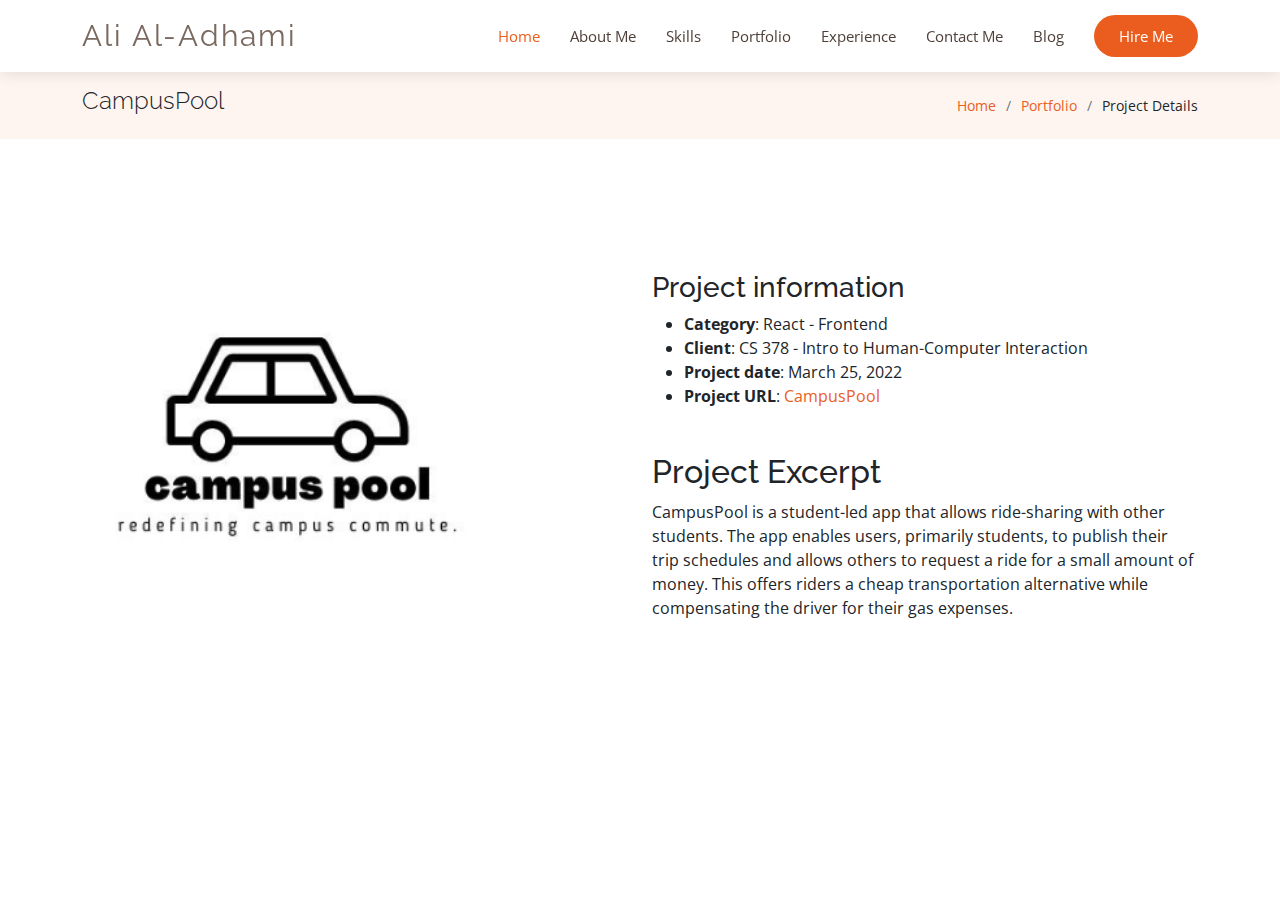
<file: project_detail/views/campuspool.html>
<!DOCTYPE html>
<html lang="en">

<head>
  <meta charset="UTF-8">
  <meta name="descriptison" content="CampusPool Project">
  <meta name="keywords" content="">
  <meta name="author" content="Ali Al-Adhami">
  <link rel="icon" type="image/png" sizes="32x32" href="../../img/favicon-32x32.png">
  <meta content="width=device-width, initial-scale=1.0" name="viewport">

  <title>CampusPool</title>
  <meta content="" name="description">
  <meta content="" name="keywords">

  <!-- Google Fonts -->
  <link href="https://fonts.googleapis.com/css?family=Open+Sans:300,300i,400,400i,600,600i,700,700i|Raleway:300,300i,400,400i,600,600i,700,700i" rel="stylesheet">

  <!-- Vendor CSS Files -->
  <link href="../../vendor_assets/aos/aos.css" rel="stylesheet">
  <link href="../../vendor_assets/bootstrap/css/bootstrap.min.css" rel="stylesheet">
  <link href="../../vendor_assets/bootstrap-icons/bootstrap-icons.css" rel="stylesheet">
  <link href="../../vendor_assets/boxicons/css/boxicons.min.css" rel="stylesheet">
  <link href="../../vendor_assets/glightbox/css/glightbox.min.css" rel="stylesheet">
  <link href="../../vendor_assets/swiper/swiper-bundle.min.css" rel="stylesheet">

  <!-- Template Main CSS File -->
  <link href="../../css/style.css" rel="stylesheet">
  <link href="../css/project_detail.css" rel="stylesheet">

</head>

<body>

  <!-- ======= Header ======= -->
  <header id="header" class="fixed-top d-flex align-items-center">
    <div class="container d-flex align-items-center justify-content-between" data-aos="fade-down"
        data-aos-duration="700" data-aos-easing="linear">
        <div class="name-logo">
            <h1 class="text-light"><a href="https://ali-aladhami.com"><span>Ali Al-Adhami</span></a></h1>
        </div>
        <nav id="navbar" class="navbar">
            <ul>
                <li><a class="navbar_link scrollto active" href="#landing">Home</a></li>
                <li><a class="navbar_link scrollto" href="#about">About Me</a></li>
                <li><a class="navbar_link scrollto" href="#skills">Skills</a></li>
                <li><a class="navbar_link scrollto" href="#portfolio">Portfolio</a></li>
                <li><a class="navbar_link scrollto" href="#exp">Experience</a></li>
                <li><a class="navbar_link scrollto" href="#footer">Contact Me</a></li>
                <li><a class="navbar_link scrollto" href="https://blog.ali-aladhami.com/">Blog</a></li>
                <li><a class="get-started scrollto" href="#footer">Hire Me</a></li>
            </ul>
            <i class="bi bi-list mobile-nav-toggle"></i>
        </nav><!-- .navbar -->
    </div>
</header><!-- End Header -->

  <main id="main">

    <!-- ======= Breadcrumbs Section ======= -->
    <section class="breadcrumbs">
      <div class="container">

        <div class="d-flex justify-content-between align-items-center">
          <h2>CampusPool</h2>
          <ol>
            <li><a href="https://ali-aladhami.com">Home</a></li>
            <li><a href="https://ali-aladhami.com#portfolio">Portfolio</a></li>
            <li>Project Details</li>
          </ol>
        </div>

      </div>
    </section><!-- Breadcrumbs Section -->

    <!-- ======= Portfolio Details Section ======= -->
    <section id="portfolio-details" class="portfolio-details">
      <div class="container">

        <div class="row gy-4">

          <div class="col-lg-2">
            <img src="../../img/campuspool.png" alt="Campus Pool Logo" class="project-img">
          </div>

          <div class="col-lg-6 offset-md-4">
            <div class="portfolio-info">
              <h3>Project information</h3>
              <ul>
                <li><strong>Category</strong>: React - Frontend</li>
                <li><strong>Client</strong>: CS 378 - Intro to Human-Computer Interaction</li>
                <li><strong>Project date</strong>: March 25, 2022</li>
                <li><strong>Project URL</strong>:
                  <a
                    href="https://github.com/trumanbyrd/hci-final"
                    target="_blank" rel="noopener noreferrer">
                    CampusPool
                  </a>
                </li>
              </ul>
            </div>
            <div class="project-description"">
              <h2>Project Excerpt</h2>
              <p>
                CampusPool is a student-led app that allows ride-sharing with
                other students. The app enables users, primarily students, to
                publish their trip schedules and allows others to request a ride
                for a small amount of money. This offers riders a cheap
                transportation alternative while compensating the driver for
                their gas expenses.
              </p>
            </div>
          </div>

        </div>

      </div>
    </section><!-- End Portfolio Details Section -->

  </main><!-- End #main -->


  <!-- <a href="#" class="back-to-top d-flex align-items-center justify-content-center"><i class="bi bi-arrow-up-short"></i></a> -->

  <!-- Vendor JS Files -->
  <script src="../../vendor_assets/aos/aos.js"></script>
  <script src="../../vendor_assets/bootstrap/js/bootstrap.bundle.min.js"></script>
  <script src="../../vendor_assets/glightbox/js/glightbox.min.js"></script>
  <script src="../../vendor_assets/isotope-layout/isotope.pkgd.min.js"></script>
  <script src="../../vendor_assets/swiper/swiper-bundle.min.js"></script>

  <!-- Template Main JS File -->
  <script src="../../js/main.js"></script>

</body>

</html>
</file>
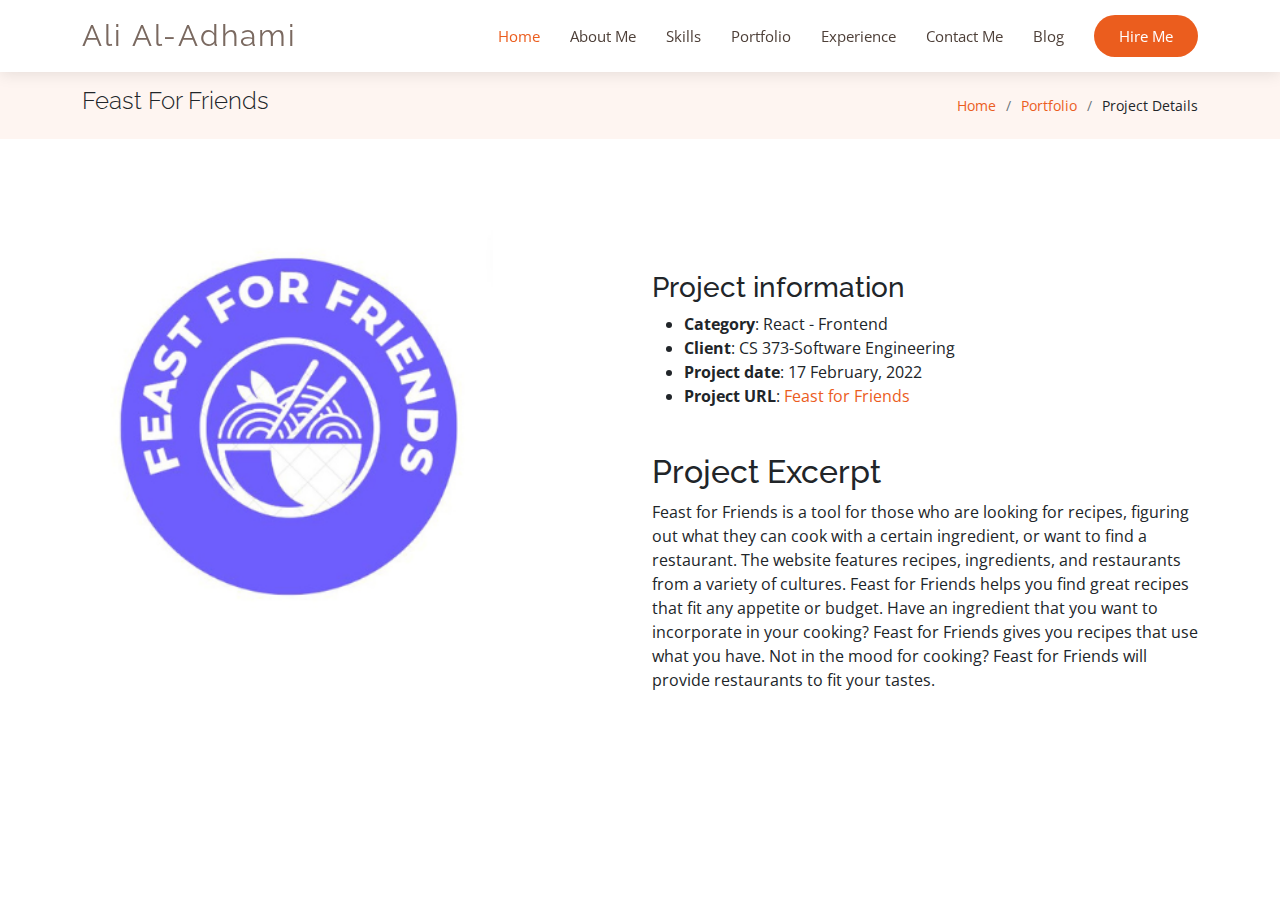
<file: project_detail/views/fff.html>
<!DOCTYPE html>
<html lang="en">

<head>
  <meta charset="UTF-8">
  <meta name="descriptison" content="Feast For Friends Project">
  <meta name="keywords" content="">
  <meta name="author" content="Ali Al-Adhami">
  <link rel="icon" type="image/png" sizes="32x32" href="../../img/favicon-32x32.png">
  <meta content="width=device-width, initial-scale=1.0" name="viewport">

  <title>Feast For Friends</title>
  <meta content="" name="description">
  <meta content="" name="keywords">

  <!-- Google Fonts -->
  <link href="https://fonts.googleapis.com/css?family=Open+Sans:300,300i,400,400i,600,600i,700,700i|Raleway:300,300i,400,400i,600,600i,700,700i" rel="stylesheet">

  <!-- Vendor CSS Files -->
  <link href="../../vendor_assets/aos/aos.css" rel="stylesheet">
  <link href="../../vendor_assets/bootstrap/css/bootstrap.min.css" rel="stylesheet">
  <link href="../../vendor_assets/bootstrap-icons/bootstrap-icons.css" rel="stylesheet">
  <link href="../../vendor_assets/boxicons/css/boxicons.min.css" rel="stylesheet">
  <link href="../../vendor_assets/glightbox/css/glightbox.min.css" rel="stylesheet">
  <link href="../../vendor_assets/swiper/swiper-bundle.min.css" rel="stylesheet">

  <!-- Template Main CSS File -->
  <link href="../../css/style.css" rel="stylesheet">
  <link href="../css/project_detail.css" rel="stylesheet">

</head>

<body>

  <!-- ======= Header ======= -->
  <header id="header" class="fixed-top d-flex align-items-center">
    <div class="container d-flex align-items-center justify-content-between" data-aos="fade-down"
        data-aos-duration="700" data-aos-easing="linear">
        <div class="name-logo">
            <h1 class="text-light"><a href="https://ali-aladhami.com"><span>Ali Al-Adhami</span></a></h1>
        </div>
        <nav id="navbar" class="navbar">
            <ul>
                <li><a class="navbar_link scrollto active" href="#landing">Home</a></li>
                <li><a class="navbar_link scrollto" href="#about">About Me</a></li>
                <li><a class="navbar_link scrollto" href="#skills">Skills</a></li>
                <li><a class="navbar_link scrollto" href="#portfolio">Portfolio</a></li>
                <li><a class="navbar_link scrollto" href="#exp">Experience</a></li>
                <li><a class="navbar_link scrollto" href="#footer">Contact Me</a></li>
                <li><a class="navbar_link scrollto" href="https://blog.ali-aladhami.com/">Blog</a></li>
                <li><a class="get-started scrollto" href="#footer">Hire Me</a></li>
            </ul>
            <i class="bi bi-list mobile-nav-toggle"></i>
        </nav><!-- .navbar -->
    </div>
</header><!-- End Header -->

  <main id="main">

    <!-- ======= Breadcrumbs Section ======= -->
    <section class="breadcrumbs">
      <div class="container">

        <div class="d-flex justify-content-between align-items-center">
          <h2>Feast For Friends</h2>
          <ol>
            <li><a href="https://ali-aladhami.com">Home</a></li>
            <li><a href="https://ali-aladhami.com#portfolio">Portfolio</a></li>
            <li>Project Details</li>
          </ol>
        </div>

      </div>
    </section><!-- Breadcrumbs Section -->

    <!-- ======= Portfolio Details Section ======= -->
    <section id="portfolio-details" class="portfolio-details">
      <div class="container">

        <div class="row gy-4">

          <div class="col-lg-2">
            <img src="../../img/FFF.png" alt="Feast for Friends Logo" class="project-img">
          </div>

          <div class="col-lg-6 offset-md-4">
            <div class="portfolio-info">
              <h3>Project information</h3>
              <ul>
                <li><strong>Category</strong>: React - Frontend</li>
                <li><strong>Client</strong>: CS 373-Software Engineering</li>
                <li><strong>Project date</strong>: 17 February, 2022</li>
                <li><strong>Project URL</strong>:
                  <a
                    href="https://gitlab.com/ZauniteKoopa/cs373-web-application"
                    target="_blank" rel="noopener noreferrer">
                    Feast for Friends
                  </a>
                </li>
              </ul>
            </div>
            <div class="project-description">
              <h2>Project Excerpt</h2>
              <p>
                Feast for Friends is a tool for those who are looking for
                recipes, figuring out what they can cook with a certain
                ingredient, or want to find a restaurant. The website features
                recipes, ingredients, and restaurants from a variety of
                cultures. Feast for Friends helps you find great recipes that
                fit any appetite or budget. Have an ingredient that you want to
                incorporate in your cooking? Feast for Friends gives you recipes
                that use what you have. Not in the mood for cooking? Feast for
                Friends will provide restaurants to fit your tastes.
              </p>
            </div>
          </div>

        </div>

      </div>
    </section><!-- End Portfolio Details Section -->

  </main><!-- End #main -->


  <!-- <a href="#" class="back-to-top d-flex align-items-center justify-content-center"><i class="bi bi-arrow-up-short"></i></a> -->

  <!-- Vendor JS Files -->
  <script src="../../vendor_assets/aos/aos.js"></script>
  <script src="../../vendor_assets/bootstrap/js/bootstrap.bundle.min.js"></script>
  <script src="../../vendor_assets/glightbox/js/glightbox.min.js"></script>
  <script src="../../vendor_assets/isotope-layout/isotope.pkgd.min.js"></script>
  <script src="../../vendor_assets/swiper/swiper-bundle.min.js"></script>

  <!-- Template Main JS File -->
  <script src="../../js/main.js"></script>

</body>

</html>
</file>
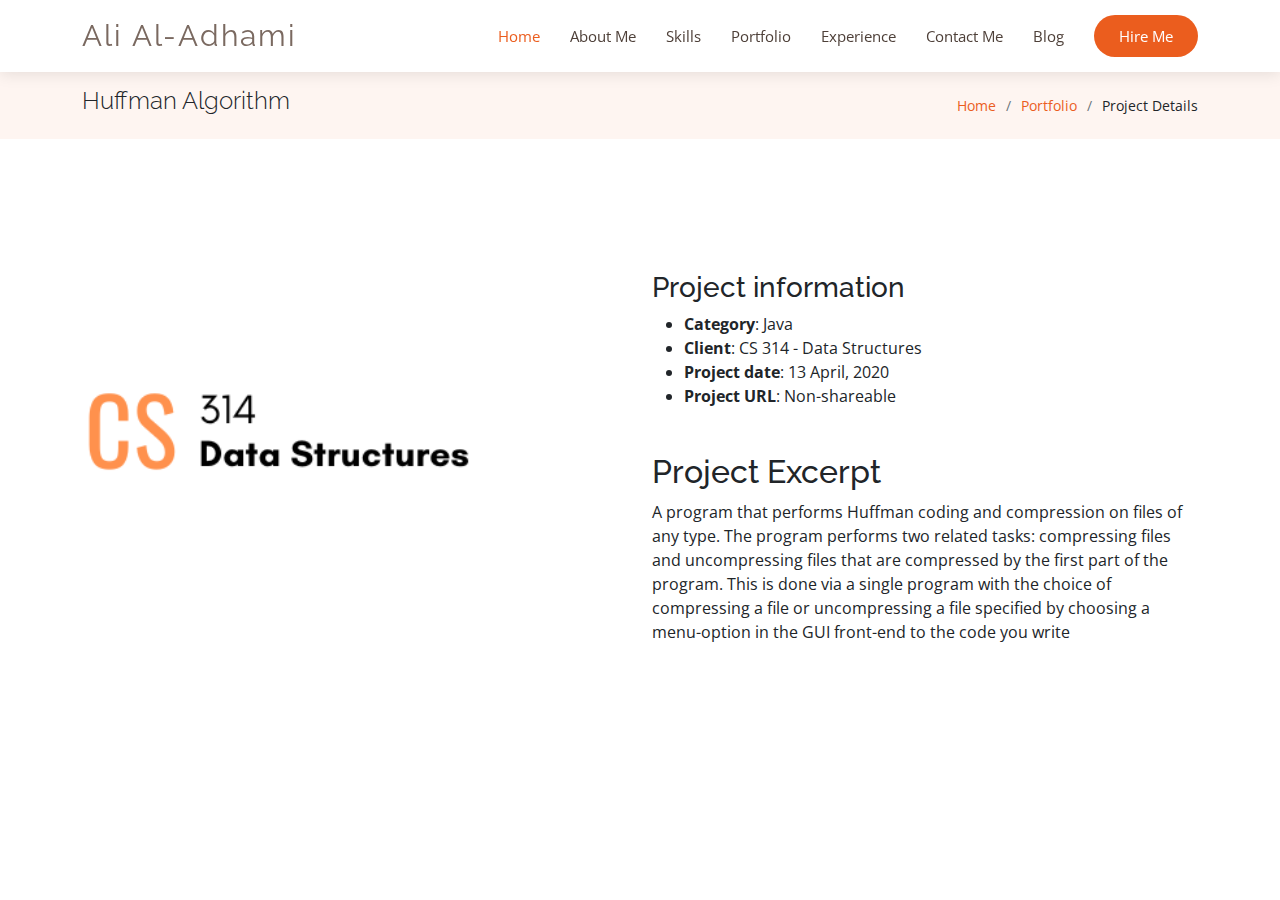
<file: project_detail/views/huffman.html>
<!DOCTYPE html>
<html lang="en">

<head>
  <meta charset="UTF-8">
  <meta name="descriptison" content="Huffman Algorithm Project">
  <meta name="keywords" content="">
  <meta name="author" content="Ali Al-Adhami">
  <link rel="icon" type="image/png" sizes="32x32" href="../../img/favicon-32x32.png">
  <meta content="width=device-width, initial-scale=1.0" name="viewport">

  <title>Huffman Algorithm</title>
  <meta content="" name="description">
  <meta content="" name="keywords">

  <!-- Google Fonts -->
  <link href="https://fonts.googleapis.com/css?family=Open+Sans:300,300i,400,400i,600,600i,700,700i|Raleway:300,300i,400,400i,600,600i,700,700i" rel="stylesheet">

  <!-- Vendor CSS Files -->
  <link href="../../vendor_assets/aos/aos.css" rel="stylesheet">
  <link href="../../vendor_assets/bootstrap/css/bootstrap.min.css" rel="stylesheet">
  <link href="../../vendor_assets/bootstrap-icons/bootstrap-icons.css" rel="stylesheet">
  <link href="../../vendor_assets/boxicons/css/boxicons.min.css" rel="stylesheet">
  <link href="../../vendor_assets/glightbox/css/glightbox.min.css" rel="stylesheet">
  <link href="../../vendor_assets/swiper/swiper-bundle.min.css" rel="stylesheet">

  <!-- Template Main CSS File -->
  <link href="../../css/style.css" rel="stylesheet">
  <link href="../css/project_detail.css" rel="stylesheet">

</head>

<body>

  <!-- ======= Header ======= -->
  <header id="header" class="fixed-top d-flex align-items-center">
    <div class="container d-flex align-items-center justify-content-between" data-aos="fade-down"
        data-aos-duration="700" data-aos-easing="linear">
        <div class="name-logo">
            <h1 class="text-light"><a href="https://ali-aladhami.com"><span>Ali Al-Adhami</span></a></h1>
        </div>
        <nav id="navbar" class="navbar">
            <ul>
                <li><a class="navbar_link scrollto active" href="#landing">Home</a></li>
                <li><a class="navbar_link scrollto" href="#about">About Me</a></li>
                <li><a class="navbar_link scrollto" href="#skills">Skills</a></li>
                <li><a class="navbar_link scrollto" href="#portfolio">Portfolio</a></li>
                <li><a class="navbar_link scrollto" href="#exp">Experience</a></li>
                <li><a class="navbar_link scrollto" href="#footer">Contact Me</a></li>
                <li><a class="navbar_link scrollto" href="https://blog.ali-aladhami.com/">Blog</a></li>
                <li><a class="get-started scrollto" href="#footer">Hire Me</a></li>
            </ul>
            <i class="bi bi-list mobile-nav-toggle"></i>
        </nav><!-- .navbar -->
    </div>
</header><!-- End Header -->

  <main id="main">

    <!-- ======= Breadcrumbs Section ======= -->
    <section class="breadcrumbs">
      <div class="container">

        <div class="d-flex justify-content-between align-items-center">
          <h2>Huffman Algorithm</h2>
          <ol>
            <li><a href="https://ali-aladhami.com">Home</a></li>
            <li><a href="https://ali-aladhami.com#portfolio">Portfolio</a></li>
            <li>Project Details</li>
          </ol>
        </div>

      </div>
    </section><!-- Breadcrumbs Section -->

    <!-- ======= Portfolio Details Section ======= -->
    <section id="portfolio-details" class="portfolio-details">
      <div class="container">

        <div class="row gy-4">

          <div class="col-lg-2">
            <img src="../../img/cs314.png" alt="CS 314" class="project-img">
          </div>

          <div class="col-lg-6 offset-md-4">
            <div class="portfolio-info">
              <h3>Project information</h3>
              <ul>
                <li><strong>Category</strong>: Java</li>
                <li><strong>Client</strong>: CS 314 - Data Structures</li>
                <li><strong>Project date</strong>: 13 April, 2020</li>
                <li><strong>Project URL</strong>: Non-shareable</li>
              </ul>
            </div>
            <div class="project-description">
              <h2>Project Excerpt</h2>
              <p>
                A program that performs Huffman coding and compression on files
                of any type. The program performs two related tasks:
                compressing files and uncompressing files that are
                compressed by the first part of the program. This is done via a
                single program with the choice of compressing a file or
                uncompressing a file specified by choosing a menu-option in the
                GUI front-end to the code you write
              </p>
            </div>
          </div>

        </div>

      </div>
    </section><!-- End Portfolio Details Section -->

  </main><!-- End #main -->


  <!-- <a href="#" class="back-to-top d-flex align-items-center justify-content-center"><i class="bi bi-arrow-up-short"></i></a> -->

  <!-- Vendor JS Files -->
  <script src="../../vendor_assets/aos/aos.js"></script>
  <script src="../../vendor_assets/bootstrap/js/bootstrap.bundle.min.js"></script>
  <script src="../../vendor_assets/glightbox/js/glightbox.min.js"></script>
  <script src="../../vendor_assets/isotope-layout/isotope.pkgd.min.js"></script>
  <script src="../../vendor_assets/swiper/swiper-bundle.min.js"></script>

  <!-- Template Main JS File -->
  <script src="../../js/main.js"></script>

</body>

</html>
</file>
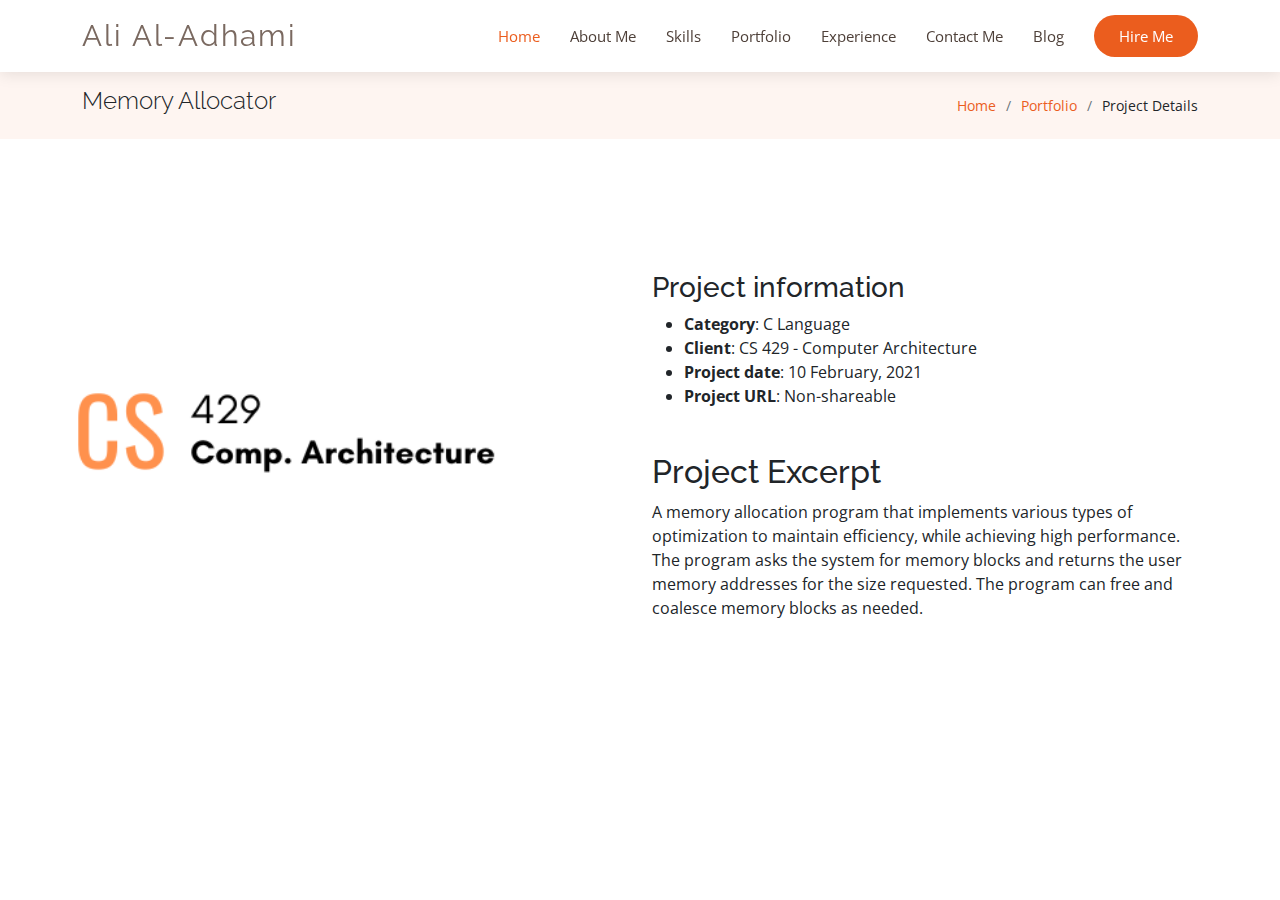
<file: project_detail/views/mem_alloc.html>
<!DOCTYPE html>
<html lang="en">

<head>
  <meta charset="UTF-8">
  <meta name="descriptison" content="Memory Allocator Project">
  <meta name="keywords" content="">
  <meta name="author" content="Ali Al-Adhami">
  <link rel="icon" type="image/png" sizes="32x32" href="../../img/favicon-32x32.png">
  <meta content="width=device-width, initial-scale=1.0" name="viewport">

  <title>Memory Allocator</title>
  <meta content="" name="description">
  <meta content="" name="keywords">

  <!-- Google Fonts -->
  <link href="https://fonts.googleapis.com/css?family=Open+Sans:300,300i,400,400i,600,600i,700,700i|Raleway:300,300i,400,400i,600,600i,700,700i" rel="stylesheet">

  <!-- Vendor CSS Files -->
  <link href="../../vendor_assets/aos/aos.css" rel="stylesheet">
  <link href="../../vendor_assets/bootstrap/css/bootstrap.min.css" rel="stylesheet">
  <link href="../../vendor_assets/bootstrap-icons/bootstrap-icons.css" rel="stylesheet">
  <link href="../../vendor_assets/boxicons/css/boxicons.min.css" rel="stylesheet">
  <link href="../../vendor_assets/glightbox/css/glightbox.min.css" rel="stylesheet">
  <link href="../../vendor_assets/swiper/swiper-bundle.min.css" rel="stylesheet">

  <!-- Template Main CSS File -->
  <link href="../../css/style.css" rel="stylesheet">
  <link href="../css/project_detail.css" rel="stylesheet">

</head>

<body>

  <!-- ======= Header ======= -->
  <header id="header" class="fixed-top d-flex align-items-center">
    <div class="container d-flex align-items-center justify-content-between" data-aos="fade-down"
        data-aos-duration="700" data-aos-easing="linear">
        <div class="name-logo">
            <h1 class="text-light"><a href="https://ali-aladhami.com"><span>Ali Al-Adhami</span></a></h1>
        </div>
        <nav id="navbar" class="navbar">
            <ul>
                <li><a class="navbar_link scrollto active" href="#landing">Home</a></li>
                <li><a class="navbar_link scrollto" href="#about">About Me</a></li>
                <li><a class="navbar_link scrollto" href="#skills">Skills</a></li>
                <li><a class="navbar_link scrollto" href="#portfolio">Portfolio</a></li>
                <li><a class="navbar_link scrollto" href="#exp">Experience</a></li>
                <li><a class="navbar_link scrollto" href="#footer">Contact Me</a></li>
                <li><a class="navbar_link scrollto" href="https://blog.ali-aladhami.com/">Blog</a></li>
                <li><a class="get-started scrollto" href="#footer">Hire Me</a></li>
            </ul>
            <i class="bi bi-list mobile-nav-toggle"></i>
        </nav><!-- .navbar -->
    </div>
</header><!-- End Header -->

  <main id="main">

    <!-- ======= Breadcrumbs Section ======= -->
    <section class="breadcrumbs">
      <div class="container">

        <div class="d-flex justify-content-between align-items-center">
          <h2>Memory Allocator</h2>
          <ol>
            <li><a href="https://ali-aladhami.com">Home</a></li>
            <li><a href="https://ali-aladhami.com#portfolio">Portfolio</a></li>
            <li>Project Details</li>
          </ol>
        </div>

      </div>
    </section><!-- Breadcrumbs Section -->

    <!-- ======= Portfolio Details Section ======= -->
    <section id="portfolio-details" class="portfolio-details">
      <div class="container">

        <div class="row gy-4">

          <div class="col-lg-2">
            <img src="../../img/cs429.png" alt="CS 429" class="project-img">
          </div>

          <div class="col-lg-6 offset-md-4">
            <div class="portfolio-info">
              <h3>Project information</h3>
              <ul>
                <li><strong>Category</strong>: C Language</li>
                <li><strong>Client</strong>: CS 429 - Computer Architecture</li>
                <li><strong>Project date</strong>: 10 February, 2021</li>
                <li><strong>Project URL</strong>: Non-shareable</li>
              </ul>
            </div>
            <div class="project-description">
              <h2>Project Excerpt</h2>
              <p>
                A memory allocation program that implements various types of
                optimization to maintain efficiency, while achieving high
                performance. The program asks the system for memory blocks and
                returns the user memory addresses for the size requested. The
                program can free and coalesce memory blocks as needed.
              </p>
            </div>
          </div>

        </div>

      </div>
    </section><!-- End Portfolio Details Section -->

  </main><!-- End #main -->


  <!-- <a href="#" class="back-to-top d-flex align-items-center justify-content-center"><i class="bi bi-arrow-up-short"></i></a> -->

  <!-- Vendor JS Files -->
  <script src="../../vendor_assets/aos/aos.js"></script>
  <script src="../../vendor_assets/bootstrap/js/bootstrap.bundle.min.js"></script>
  <script src="../../vendor_assets/glightbox/js/glightbox.min.js"></script>
  <script src="../../vendor_assets/isotope-layout/isotope.pkgd.min.js"></script>
  <script src="../../vendor_assets/swiper/swiper-bundle.min.js"></script>

  <!-- Template Main JS File -->
  <script src="../../js/main.js"></script>

</body>

</html>
</file>
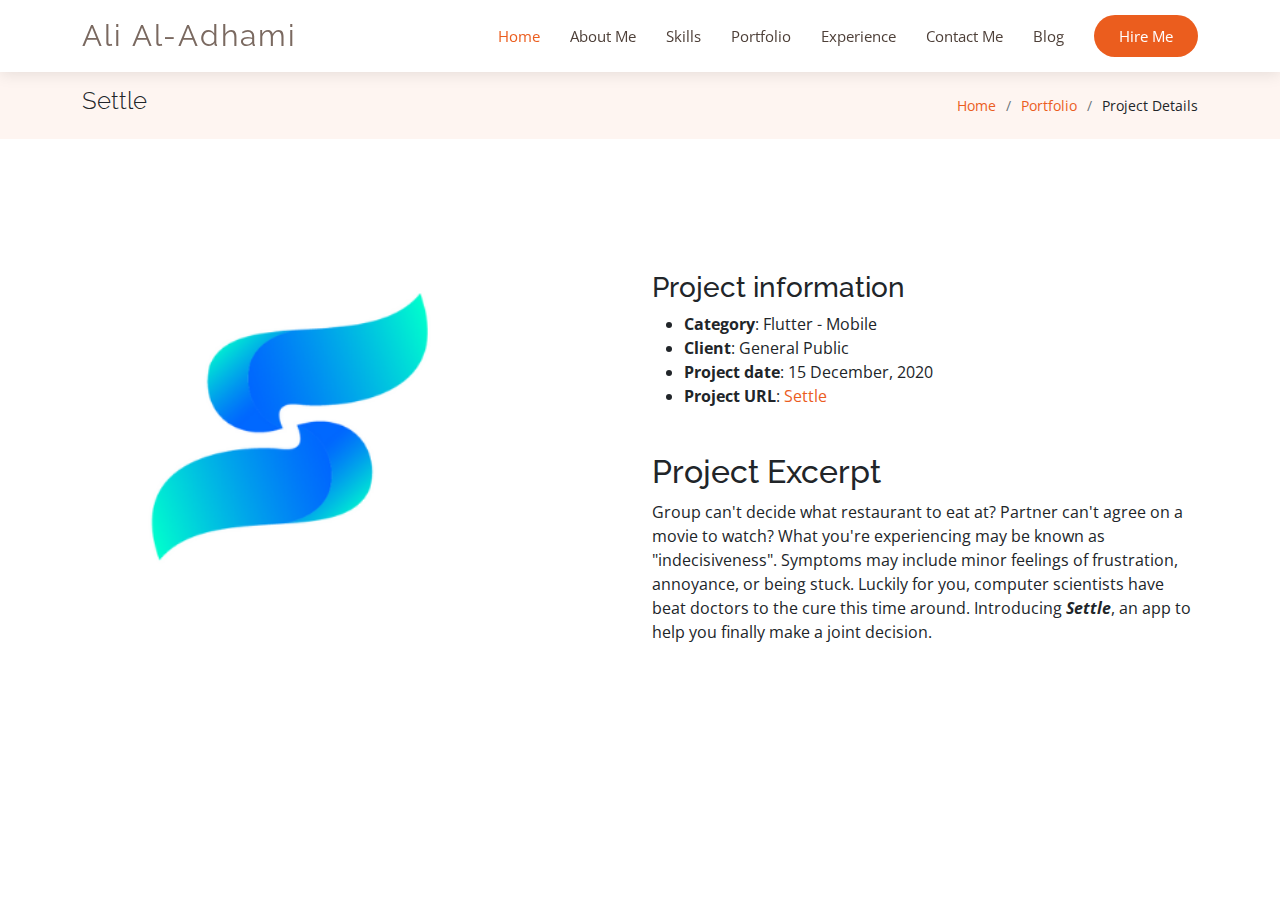
<file: project_detail/views/settle.html>
<!DOCTYPE html>
<html lang="en">

<head>
  <meta charset="UTF-8">
  <meta name="descriptison" content="Settle Project">
  <meta name="keywords" content="">
  <meta name="author" content="Ali Al-Adhami">
  <link rel="icon" type="image/png" sizes="32x32" href="../../img/favicon-32x32.png">
  <meta content="width=device-width, initial-scale=1.0" name="viewport">

  <title>Settle</title>
  <meta content="" name="description">
  <meta content="" name="keywords">

  <!-- Google Fonts -->
  <link href="https://fonts.googleapis.com/css?family=Open+Sans:300,300i,400,400i,600,600i,700,700i|Raleway:300,300i,400,400i,600,600i,700,700i" rel="stylesheet">

  <!-- Vendor CSS Files -->
  <link href="../../vendor_assets/aos/aos.css" rel="stylesheet">
  <link href="../../vendor_assets/bootstrap/css/bootstrap.min.css" rel="stylesheet">
  <link href="../../vendor_assets/bootstrap-icons/bootstrap-icons.css" rel="stylesheet">
  <link href="../../vendor_assets/boxicons/css/boxicons.min.css" rel="stylesheet">
  <link href="../../vendor_assets/glightbox/css/glightbox.min.css" rel="stylesheet">
  <link href="../../vendor_assets/swiper/swiper-bundle.min.css" rel="stylesheet">

  <!-- Template Main CSS File -->
  <link href="../../css/style.css" rel="stylesheet">
  <link href="../css/project_detail.css" rel="stylesheet">

</head>

<body>

  <!-- ======= Header ======= -->
  <header id="header" class="fixed-top d-flex align-items-center">
    <div class="container d-flex align-items-center justify-content-between" data-aos="fade-down"
        data-aos-duration="700" data-aos-easing="linear">
        <div class="name-logo">
            <h1 class="text-light"><a href="https://ali-aladhami.com"><span>Ali Al-Adhami</span></a></h1>
        </div>
        <nav id="navbar" class="navbar">
            <ul>
                <li><a class="navbar_link scrollto active" href="#landing">Home</a></li>
                <li><a class="navbar_link scrollto" href="#about">About Me</a></li>
                <li><a class="navbar_link scrollto" href="#skills">Skills</a></li>
                <li><a class="navbar_link scrollto" href="#portfolio">Portfolio</a></li>
                <li><a class="navbar_link scrollto" href="#exp">Experience</a></li>
                <li><a class="navbar_link scrollto" href="#footer">Contact Me</a></li>
                <li><a class="navbar_link scrollto" href="https://blog.ali-aladhami.com/">Blog</a></li>
                <li><a class="get-started scrollto" href="#footer">Hire Me</a></li>
            </ul>
            <i class="bi bi-list mobile-nav-toggle"></i>
        </nav><!-- .navbar -->
    </div>
</header><!-- End Header -->

  <main id="main">

    <!-- ======= Breadcrumbs Section ======= -->
    <section class="breadcrumbs">
      <div class="container">

        <div class="d-flex justify-content-between align-items-center">
          <h2>Settle</h2>
          <ol>
            <li><a href="https://ali-aladhami.com">Home</a></li>
            <li><a href="https://ali-aladhami.com#portfolio">Portfolio</a></li>
            <li>Project Details</li>
          </ol>
        </div>

      </div>
    </section><!-- Breadcrumbs Section -->

    <!-- ======= Portfolio Details Section ======= -->
    <section id="portfolio-details" class="portfolio-details">
      <div class="container">

        <div class="row gy-4">

          <div class="col-lg-2">
            <img src="../../img/settle.png" alt="Settle Logo" class="project-img">
          </div>

          <div class="col-lg-6 offset-md-4">
            <div class="portfolio-info">
              <h3>Project information</h3>
              <ul>
                <li><strong>Category</strong>: Flutter - Mobile</li>
                <li><strong>Client</strong>: General Public</li>
                <li><strong>Project date</strong>: 15 December, 2020</li>
                <li><strong>Project URL</strong>:
                  <a
                    href="https://github.com/lilbroadam/Settle"
                    target="_blank" rel="noopener noreferrer">
                    Settle
                  </a>
                </li>
              </ul>
            </div>
            <div class="project-description">
              <h2>Project Excerpt</h2>
              <p>
                Group can't decide what restaurant to eat at? Partner can't
                agree on a movie to watch? What you're experiencing may be known
                as "indecisiveness". Symptoms may include minor feelings of
                frustration, annoyance, or being stuck. Luckily for you,
                computer scientists have beat doctors to the cure this time
                around. Introducing <strong><i>Settle</i></strong>, an app to help you finally make
                a joint decision.
              </p>
            </div>
          </div>

        </div>

      </div>
    </section><!-- End Portfolio Details Section -->

  </main><!-- End #main -->


  <!-- <a href="#" class="back-to-top d-flex align-items-center justify-content-center"><i class="bi bi-arrow-up-short"></i></a> -->

  <!-- Vendor JS Files -->
  <script src="../../vendor_assets/aos/aos.js"></script>
  <script src="../../vendor_assets/bootstrap/js/bootstrap.bundle.min.js"></script>
  <script src="../../vendor_assets/glightbox/js/glightbox.min.js"></script>
  <script src="../../vendor_assets/isotope-layout/isotope.pkgd.min.js"></script>
  <script src="../../vendor_assets/swiper/swiper-bundle.min.js"></script>

  <!-- Template Main JS File -->
  <script src="../../js/main.js"></script>

</body>

</html>
</file>
<file: css/style.css>
@import url('https://fonts.googleapis.com/css?family=Montserrat');

body {
    font-family: "Open Sans", sans-serif;
    color: #212529;
}

a {
    color: #eb5d1e;
    text-decoration: none;
}

::selection {
    background: #F4AF92;
    color: #212529;
}

a:hover {
    color: #ef7f4d;
    text-decoration: none;
}

h1, h2, h3, h4, h5, h6, .font-primary {
    font-family: "Raleway", sans-serif;
}

#header {
    height: 72px;
    transition: all 0.5s;
    z-index: 997;
    transition: all 0.5s;
    background: #fff;
    box-shadow: 0px 2px 15px rgba(0, 0, 0, 0.1);
}
  
#header .name-logo h1 {
    font-size: 30px;
    margin: 0;
    line-height: 1;
    font-weight: 400;
    letter-spacing: 2px;
}

#header .name-logo h1 a, #header .name-logo h1 a:hover {
    color: #7a6960;
    text-decoration: none;
    transform: translateY(-5px) !important;
}

.name-logo {
  transition: all ease 0.3s;
}

.name-logo:hover {
  transform: translateY(-4px);
}
  
#header .name-logo img {
    padding: 0;
    margin: 0;
    max-height: 40px;
}

#main-page {
    margin-top: 72px;
}

#landing {
    width: 100%;
    height: 85vh;
    background: #fef8f5;
    border-bottom: 2px solid #fcebe3;
    margin: 75px 0 -75px 0;
}

#landing h1 {
    font-size: 45px;
    font-weight: 700;
    line-height: 56px;
    margin: 0 0 10px 0;
    color: #4e4039;
}

#landing h2 {
    margin: 5px 0 25px 0;
    font-size: 25px;
    color: #a08f86;
}

#landing .btn-know-me {
    font-weight: 500;
    background-color: #eb5d1e;
    color: #fff;
    display: inline-block;
    transition: 1s;
    padding: 10px 30px;
    border-radius: 4px;
    font-size: 16px;
    margin: 10px;
}

#landing .btn-know-me:hover {
    background: #ef7f4d;
}

#landing .animated{
    animation: up-down 4s ease-in-out infinite alternate-reverse both;
}
  
@-webkit-keyframes up-down {
    0% {
      transform: translateY(10px);
    }
    100% {
      transform: translateY(-10px);
    }
}
  
@keyframes up-down {
    0% {
      transform: translateY(10px);
    }
    100% {
      transform: translateY(-10px);
    }
}

::-webkit-scrollbar {
    width: 10px;
  }
  
  ::-webkit-scrollbar-track {
    background: #f1f1f1;
    border-radius: 10px;
  }
  
  ::-webkit-scrollbar-thumb {
    background: #888;
    border-radius: 10px;
  }
  
  ::-webkit-scrollbar-thumb:hover {
    background: #555;
  }

.navbar {
    padding: 0;
}

.navbar ul {
    padding: 0;
    margin: 0;
    display: flex;
    list-style: none;
    align-items: center;
}

.navbar li {
    position: relative;
}

.navbar a, .navbar a:focus {
    color: #4e4039;
    display: flex;
    align-items: center;
    padding: 10px 0 10px 30px;
    position: relative;
    justify-content: space-between;
    font-family: "Open Sans", sans-serif;
    font-size: 15px;
    transition: 0.35s;
}

.navbar a:hover, .navbar .active, .navbar .active:hover  {
    color: #eb5d1e;
    text-decoration: none;
}

.navbar .get-started {
    background: #eb5d1e;
    padding: 10px 25px;
    color: #fff;
    margin-left: 30px;
    border-radius: 50px;
}

.navbar .get-started:hover {
    background-color: #ef7f4d;
    color: #fff;
}

/* TODO: mobile-compatible navbar */
.mobile-nav-toggle {
    color: #7a6960;
    font-size: 28px;
    display: none;
    cursor: pointer;
    line-height: 0;
    transition: 0.5s;
}

.mobile-nav-toggle .bi-x {
    color: #fff;
}

@media (max-width: 991px) {
    .mobile-nav-toggle {
        display: block;
    }
    .navbar ul {
        display: none;
    }
}

section {
    padding: 60px 0;
    overflow: hidden;
}

.about h3 {
    font-size: 35px;
    color: #4e4039;
    font-weight: 700;
}

.about h4 {
    font-size: 20px;
    color: #7a6960;
    font-weight: 700;
    margin-top: 5px;
}

.about i {
    font-size: 45px;
    margin-top: 15px;
    color: #f39e7a;
}

.about p {
    font-size: 15px;
    color: #5a6570;
}

@media (max-width: 991px) {
    .about .about-img img {
      max-width: 70%;
    }
  }
  
  @media (max-width: 767px) {
    .about .about-img img {
      max-width: 90%;
    }
  }

/* =================================================== */

section {
    padding: 60px 0;
    overflow: hidden;
}
  
  .section-bg {
    background-color: #fef8f5;
}

.section {
    text-align: center;
    padding-bottom: 30px;
}

.section h2 {
    font-size: 24px;
    font-weight: 700;
    padding-bottom: 0;
    line-height: 1px;
    margin-bottom: 15px;
    color: #c2b7b1;
  }
  
.section p {
    padding-bottom: 15px;
    margin-bottom: 15px;
    position: relative;
    font-size: 32px;
    font-weight: 700;
    color: #4e4039;
}

.section p::after {
    content: '';
    position: absolute;
    display: block;
    width: 60px;
    height: 2px;
    background: #eb5d1e;
    bottom: 0;
    left: calc(50% - 30px);
}

.skills .icon-box {
    padding: 30px;
    position: relative;
    overflow: hidden;
    margin: 0  0 40px 0;
    background: #fff;
    box-shadow: 0 10px 29px 0 rgba(68, 88, 144, 0.1);
    transition: all 0.25s ease-in-out;
    border-radius: 15px;
    text-align: center;
    border-bottom: 3px solid #fff;
}

.skills .icon-box:hover {
    transform: translateY(-5px);
    border-color: #ef7f4d;
}

.skills .icon i {
    font-size: 48px;
    line-height: 1;
    margin-bottom: 15px;
    color: #ef7f4d;
}

.skills .skill {
    font-weight: 700;
    margin-bottom: 15px;
    font-size: 18px;
}

.skills .skill a {
    color: #111;
}

.skills .description {
    font-size: 15px;
    line-height: 28px;
    margin-bottom: 0;
}

/* Portfolio */

.portfolio .portfolio-item {
  margin-bottom: 30px;
}

.portfolio #portfolio-flters {
  padding: 0;
  margin: 0 0 35px 0;
  list-style: none;
  text-align: center;
}

.portfolio #portfolio-flters li {
  cursor: pointer;
  margin: 0 15px 15px 0;
  display: inline-block;
  padding: 5px;
  font-size: 16px;
  font-weight: 600;
  line-height: 20px;
  color: #212529;
  margin-bottom: 5px;
  transition: all 0.3s ease-in-out;
}

.portfolio #portfolio-flters li:hover, .portfolio #portfolio-flters li.filter-active {
  color: #eb5d1e;
}

.portfolio #portfolio-flters li:last-child {
  margin-right: 0;
}

.portfolio .portfolio-wrap {
  transition: 0.3s;
  position: relative;
  overflow: hidden;
  border-radius: 8px;
  z-index: 1;
}

.portfolio .portfolio-wrap::before {
  content: "";
  background: rgba(122, 105, 96, 0.6);
  position: absolute;
  left: 100%;
  right: 0;
  top: 0;
  bottom: 0;
  transition: all ease-in-out 0.3s;
  z-index: 2;
}

.portfolio .portfolio-wrap img {
  transition: 0.3s;
  position: relative;
  z-index: 1;
}

.portfolio .portfolio-wrap .portfolio-links {
  opacity: 0;
  left: 0;
  right: 0;
  top: calc(50% - 32px);
  text-align: center;
  z-index: 3;
  position: absolute;
  transition: all ease-in-out 0.3s;
}

.portfolio .portfolio-wrap .portfolio-links a {
  color: #eb5d1e;
  margin: 0 4px;
  line-height: 0;
  background-color: #fff;
  padding-top: 6px;
  padding-right: 1px;
  border-radius: 50px;
  text-align: center;
  width: 32px;
  height: 32px;
  display: inline-block;
  transition: 0.3s;
}

.portfolio .portfolio-wrap .portfolio-links a i {
  line-height: 0;
  font-size: 20px;
}

.portfolio .portfolio-wrap .portfolio-links a:hover {
  background: #eb5d1e;
  color: #fff;
}

.portfolio .portfolio-wrap .portfolio-info {
  opacity: 0;
  position: absolute;
  bottom: -20px;
  left: 0;
  right: 0;
  text-align: center;
  z-index: 3;
  transition: all ease-in-out 0.3s;
}

.portfolio .portfolio-wrap .portfolio-info h4 {
  font-size: 20px;
  color: #fff;
  font-weight: 600;
}

.portfolio .portfolio-wrap .portfolio-info p {
  color: #ffffff;
  font-size: 14px;
  text-transform: uppercase;
}

.portfolio .portfolio-wrap:hover::before {
  left: 0;
}

.portfolio .portfolio-wrap:hover .portfolio-links {
  opacity: 1;
  top: calc(50% - 16px);
}

.portfolio .portfolio-wrap:hover .portfolio-info {
  opacity: 1;
  bottom: 0;
}

/* End of Portfolio */

/* Start Exp section */

.exp {
  background: #fff;
  padding: 60px 0;
}

.exp .employer {
  text-align: center;
  margin-bottom: 20px;
  position: relative;
  overflow: hidden;
}

.exp .employer .employer-info {
  opacity: 0;
  position: absolute;
  bottom: 0;
  top: 0;
  left: 0;
  right: 0;
  transition: 0.2s;
}

.exp .employer .employer-info-content {
  position: absolute;
  left: 50px;
  right: 0;
  bottom: 0;
  transition: bottom 0.4s;
}

.exp .employer .employer-info-content h4 {
  font-weight: 700;
  margin-bottom: 2px;
  font-size: 18px;
  color: #fff;
}

.exp .employer .employer-info-content span {
  font-style: italic;
  display: block;
  font-size: 13px;
  color: #fff;
}

.exp .employer .social {
  position: absolute;
  left: -50px;
  top: 0;
  bottom: 0;
  width: 50px;
  transition: left ease-in-out 0.3s;
  background: rgba(78, 64, 57, 0.6);
  text-align: center;
}

.exp .employer .social a {
  transition: color 0.3s;
  display: block;
  color: #fff;
  margin-top: 15px;
}

.exp .employer .social a:hover {
  color: #eb5d1e;
}

.exp .employer .social i {
  font-size: 18px;
  margin: 0 2px;
}

.exp .employer:hover .employer-info {
  background: linear-gradient(0deg, rgba(78, 64, 57, 0.95) 0%, rgba(78, 64, 57, 0.95) 15%, rgba(255, 255, 255, 0) 100%);
  opacity: 1;
  transition: 0.4s;
}

.exp .employer:hover .employer-info-content {
  bottom: 30px;
  transition: bottom 0.4s;
}

.exp .employer:hover .social {
  left: 0;
  transition: left ease-in-out 0.3s;
}

/* End Exp section */

/* Footer */

#footer {
    background: #fff;
    padding: 0 0 30px 0;
    color: #212529;
    font-size: 14px;
    background: #fef8f5;
  }

  #footer .footer-top {
    padding: 60px 0 30px 0;
    background: #fff;
  }

  #footer .footer-top .footer-contact {
    margin-bottom: 30px;
  }

  #footer .footer-top .footer-contact h4 {
    font-size: 22px;
    margin: 0 0 30px 0;
    padding: 2px 0 2px 0;
    line-height: 1;
    font-weight: 700;
  }
  
  #footer .footer-top .footer-contact p {
    font-size: 14px;
    line-height: 24px;
    margin-bottom: 0;
    font-family: "Raleway", sans-serif;
    color: #5c5c5c;
  }
  
  #footer .footer-top h4 {
    font-size: 16px;
    font-weight: bold;
    color: #212529;
    position: relative;
    padding-bottom: 12px;
  }
  
  #footer .footer-top .social-links a {
    align-content: center;
    font-size: 18px;
    display: inline-block;
    background: #eb5d1e;
    color: #fff;
    line-height: 1;
    padding: 8px 0;
    margin-right: 4px;
    border-radius: 50%;
    text-align: center;
    width: 36px;
    height: 36px;
    transition: 0.3s cubic-bezier(.54,.58,.24,1.04);
  }
  
  #footer .footer-top .social-links a:hover {
    background: #ef7f4d;
    color: #fff;
    text-decoration: none;
    transform: translateY(-5px);
  }

  #footer .copyright {
    text-align: center;
    float: left;
  }
  
  #footer .credits {
    float: right;
    text-align: center;
    font-size: 13px;
    color: #212529;
  }
  
  #footer .credits a {
    color: #eb5d1e;
  }


/* Type Writer */

 .type-writer-wrap {
  font-size: 3rem;
  padding: 0.5rem;
  font-weight: bold;
  letter-spacing: 0.1rem;
  overflow: hidden;
}
.type-writer-wrap span.typed-text {
  font-weight: normal;
  color: #dd7732;
}
.type-writer-wrap span.cursor {
  display: inline-block;
  background-color: #ccc;
  margin-left: 0.1rem;
  width: 3px;
  animation: blink 1s infinite;
}
.type-writer-wrap span.cursor.typing {
  animation: none;
}
@keyframes blink {
  0%  { background-color: #ccc; }
  49% { background-color: #ccc; }
  50% { background-color: transparent; }
  99% { background-color: transparent; }
  100%  { background-color: #ccc; }
}
</file>
<file: project_detail/css/project_detail.css>
.breadcrumbs {
  margin: 72px 0;
  padding: 15px 0;
  background-color: #fef5f1;
  min-height: 40px;
}

.breadcrumbs h2 {
  font-size: 24px;
  font-weight: 300;
}

.breadcrumbs ol {
  display: flex;
  flex-wrap: wrap;
  list-style: none;
  padding: 0;
  margin: 0;
  font-size: 14px;
}

.breadcrumbs ol li + li {
  padding-left: 10px;
}

.breadcrumbs ol li + li::before {
  display: inline-block;
  padding-right: 10px;
  color: #6c757d;
  content: "/";
}

@media (max-width: 768px) {
  .breadcrumbs .d-flex {
    display: block !important;
  }
  .breadcrumbs ol {
    display: block;
  }
  .breadcrumbs ol li {
    display: inline-block;
  }
}

.project-img {
  transform: scale(1.3);
}

.project-description {
  margin-top: 5vh;
}
</file>
